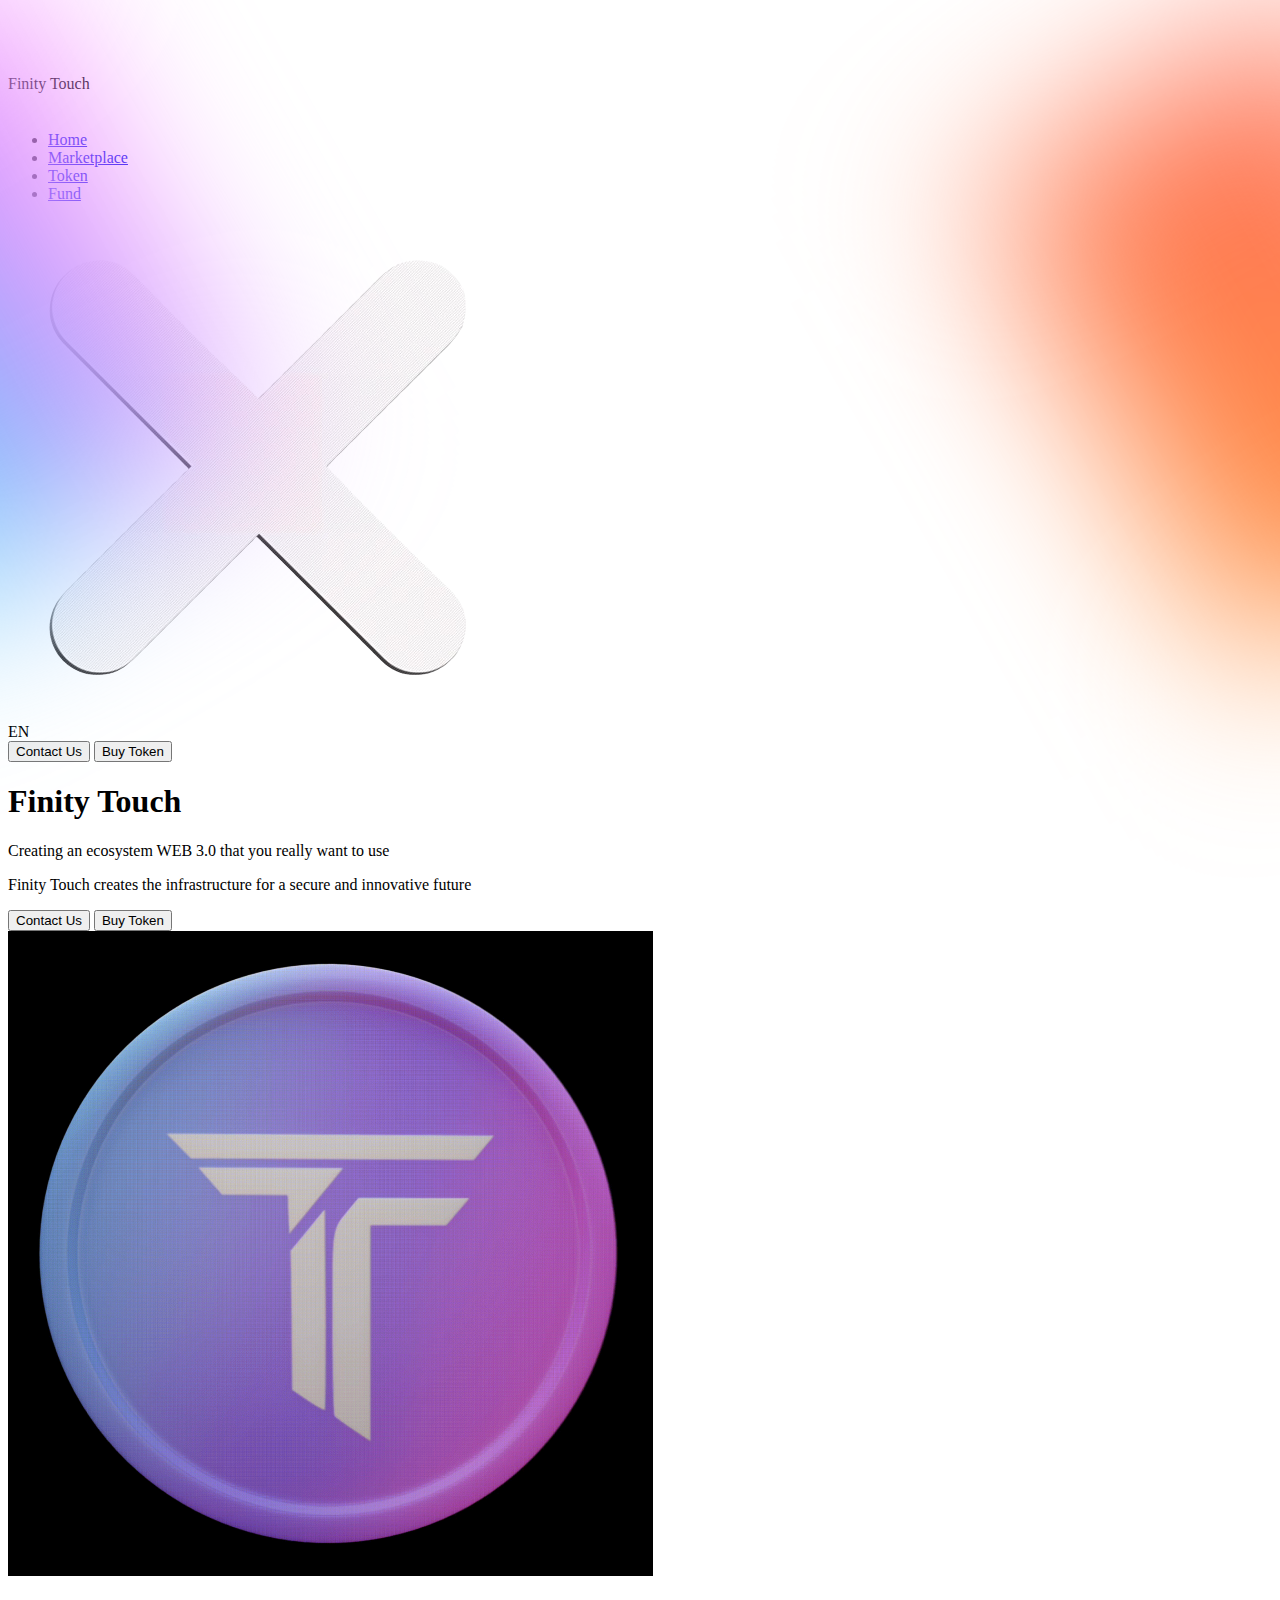
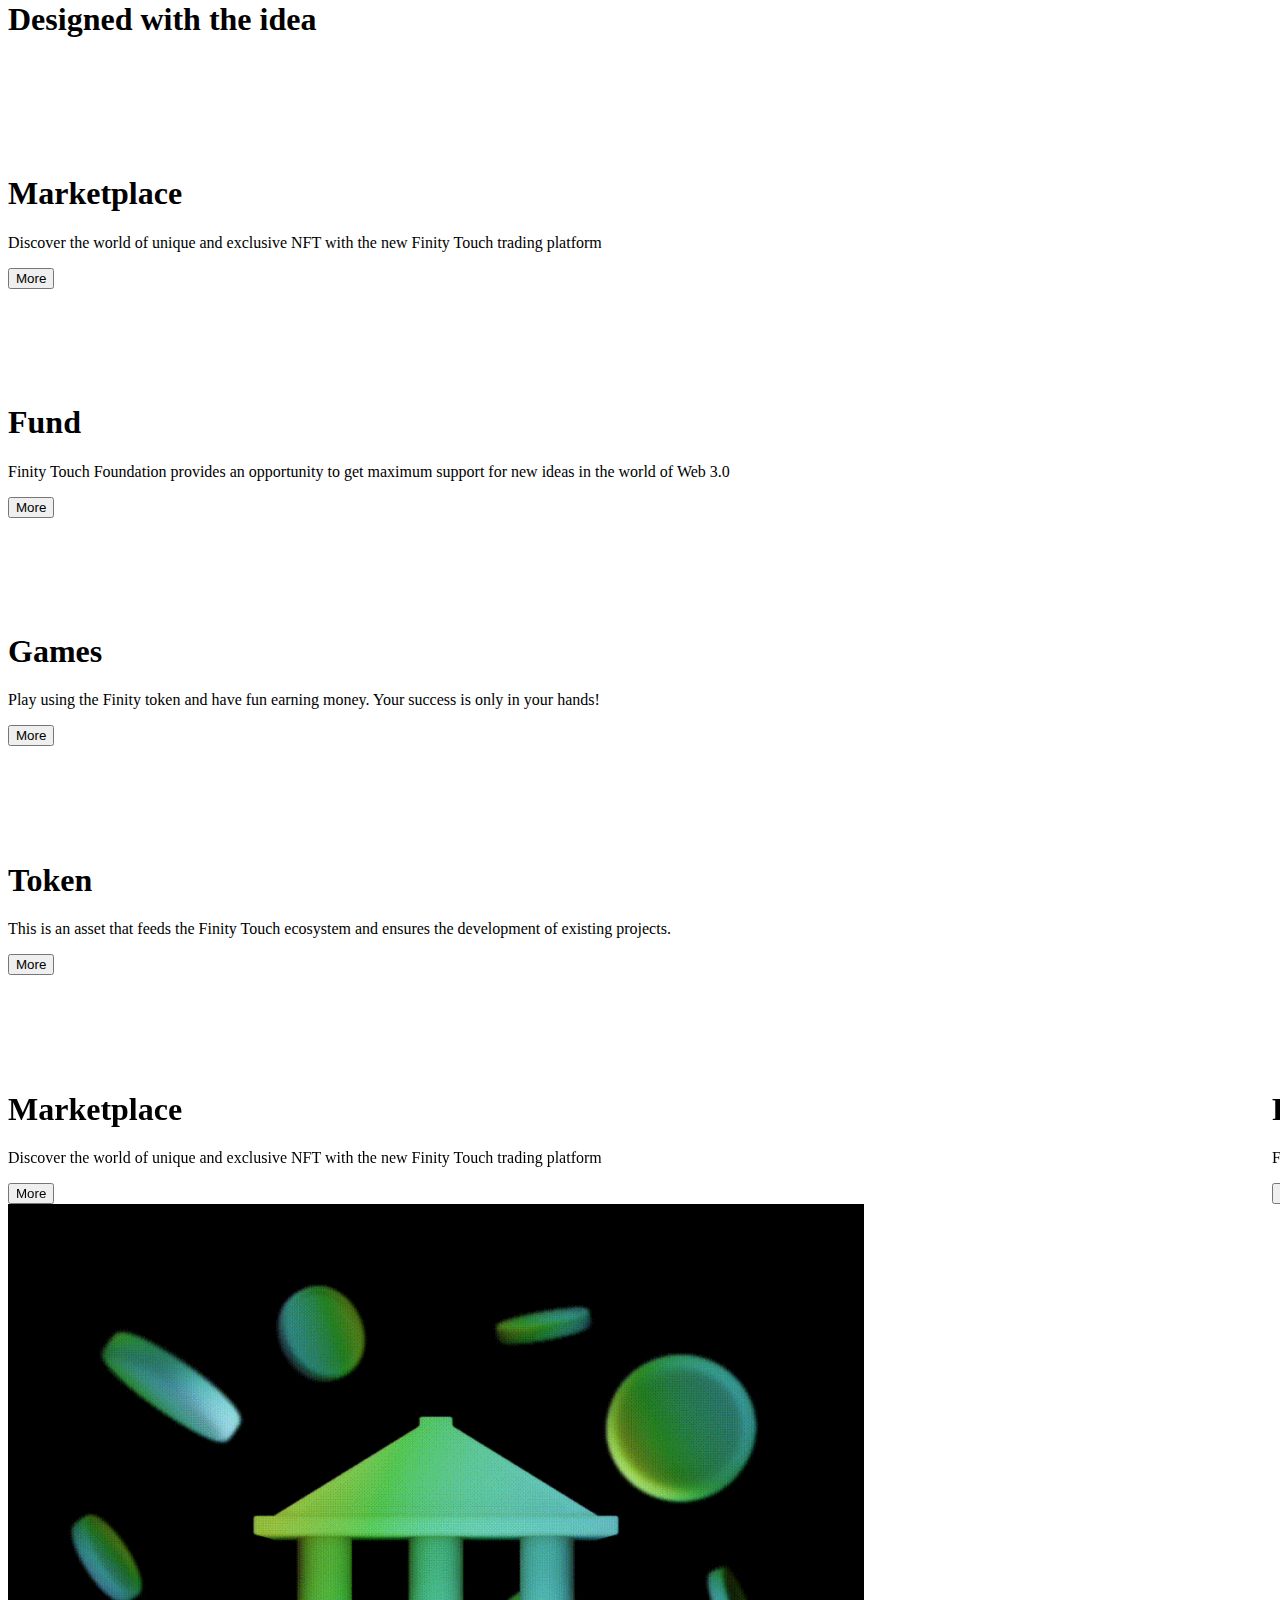
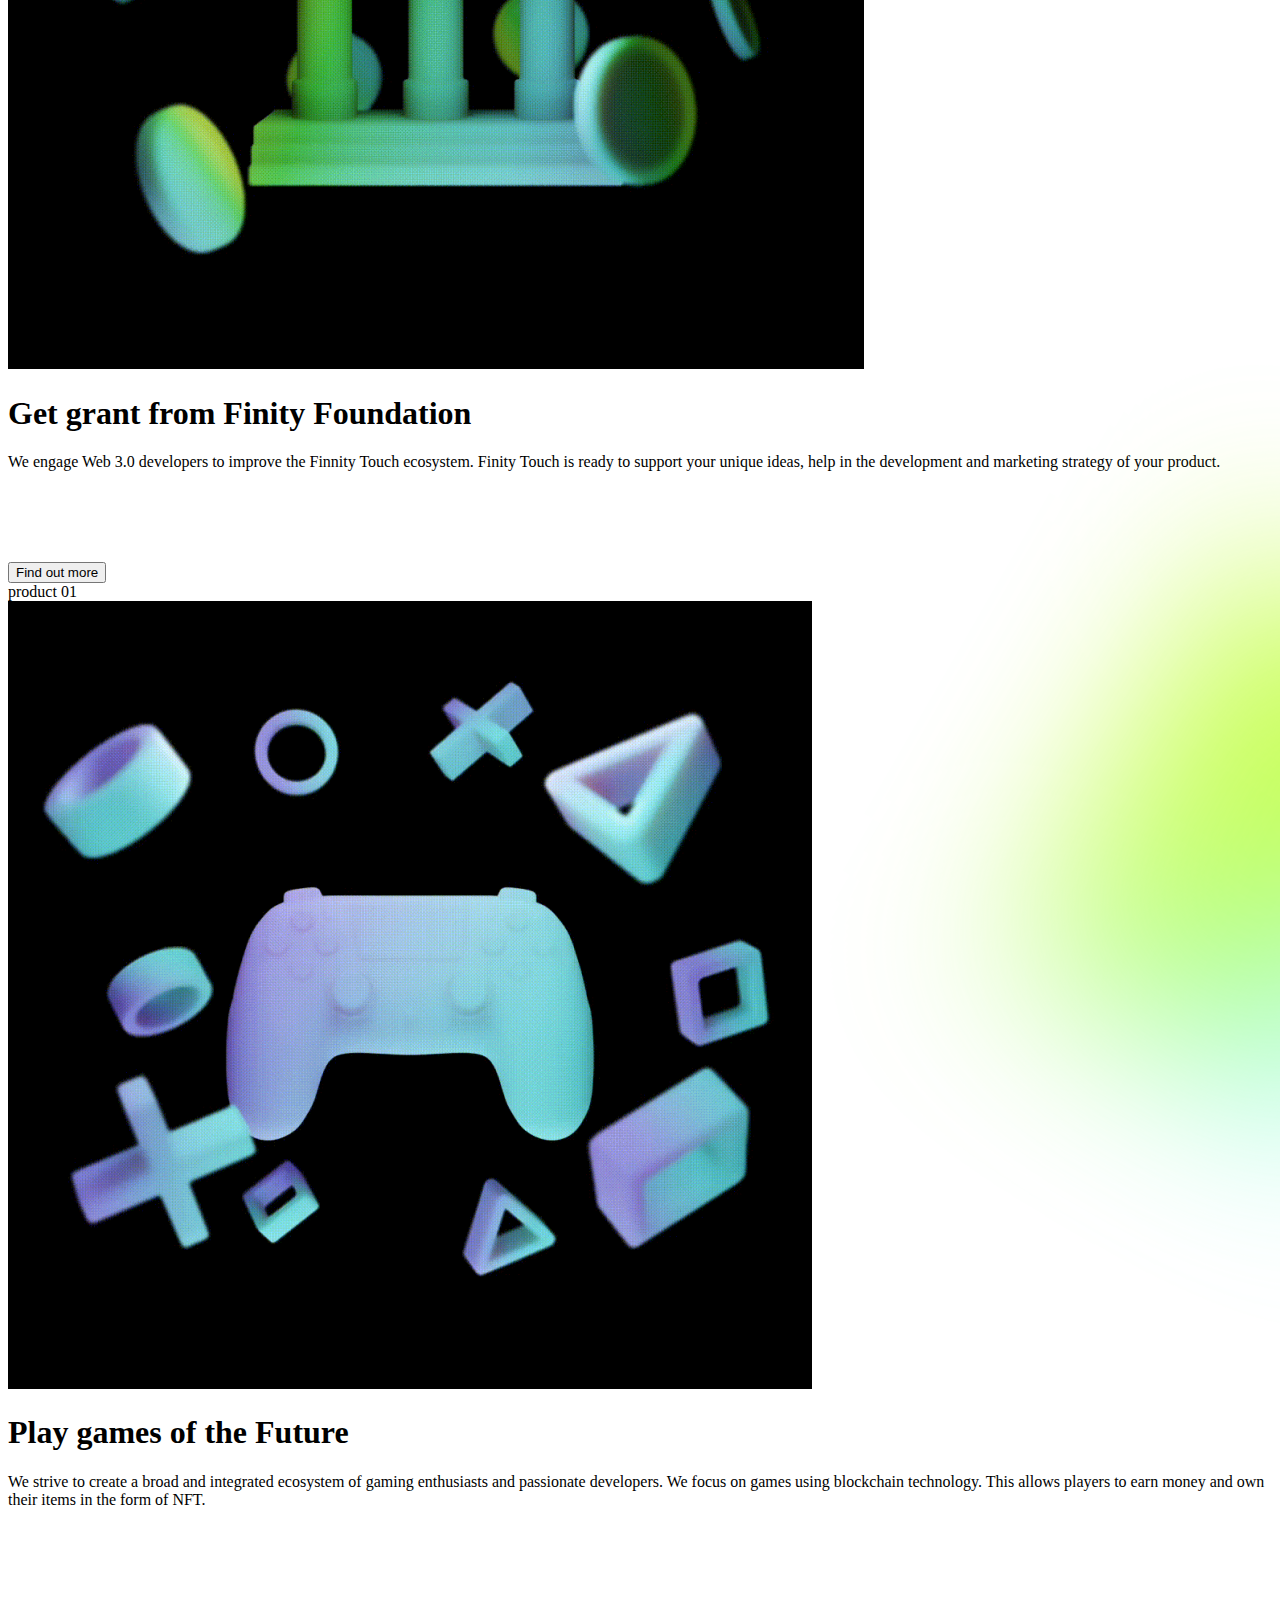
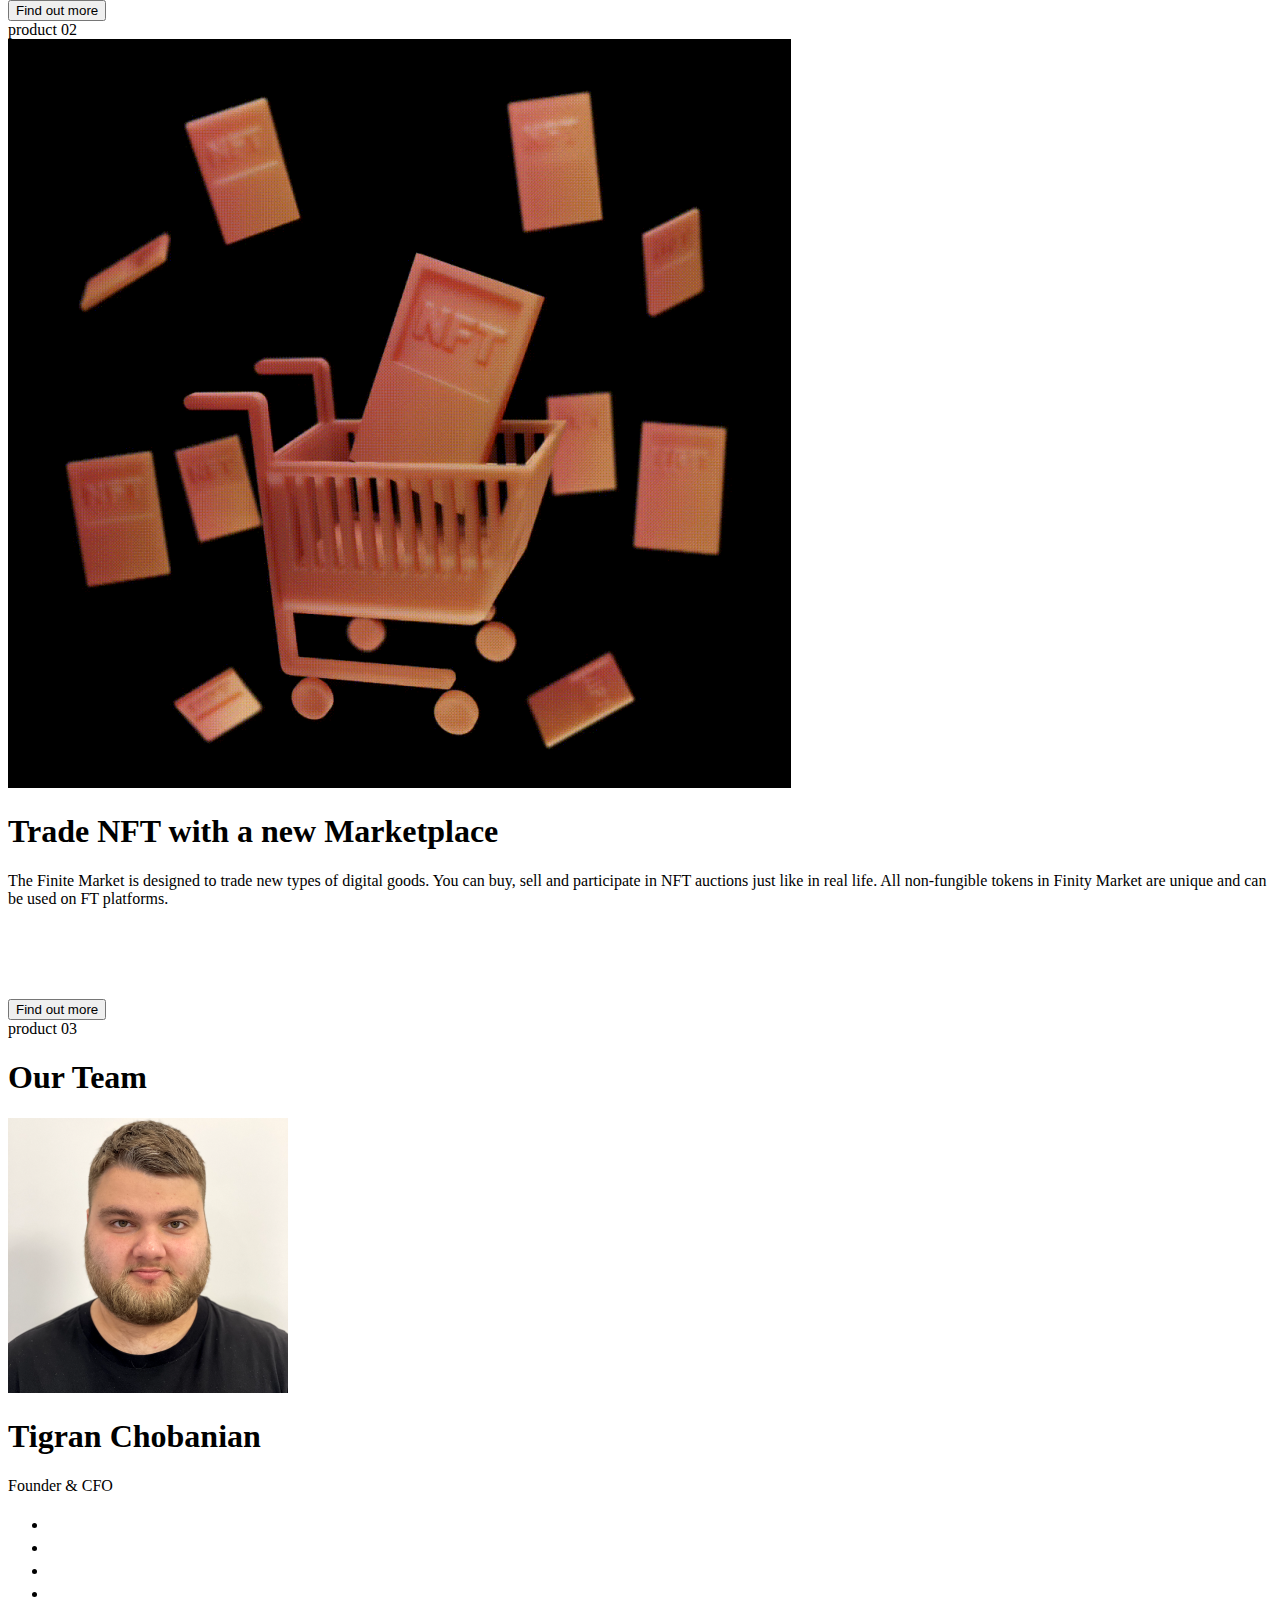
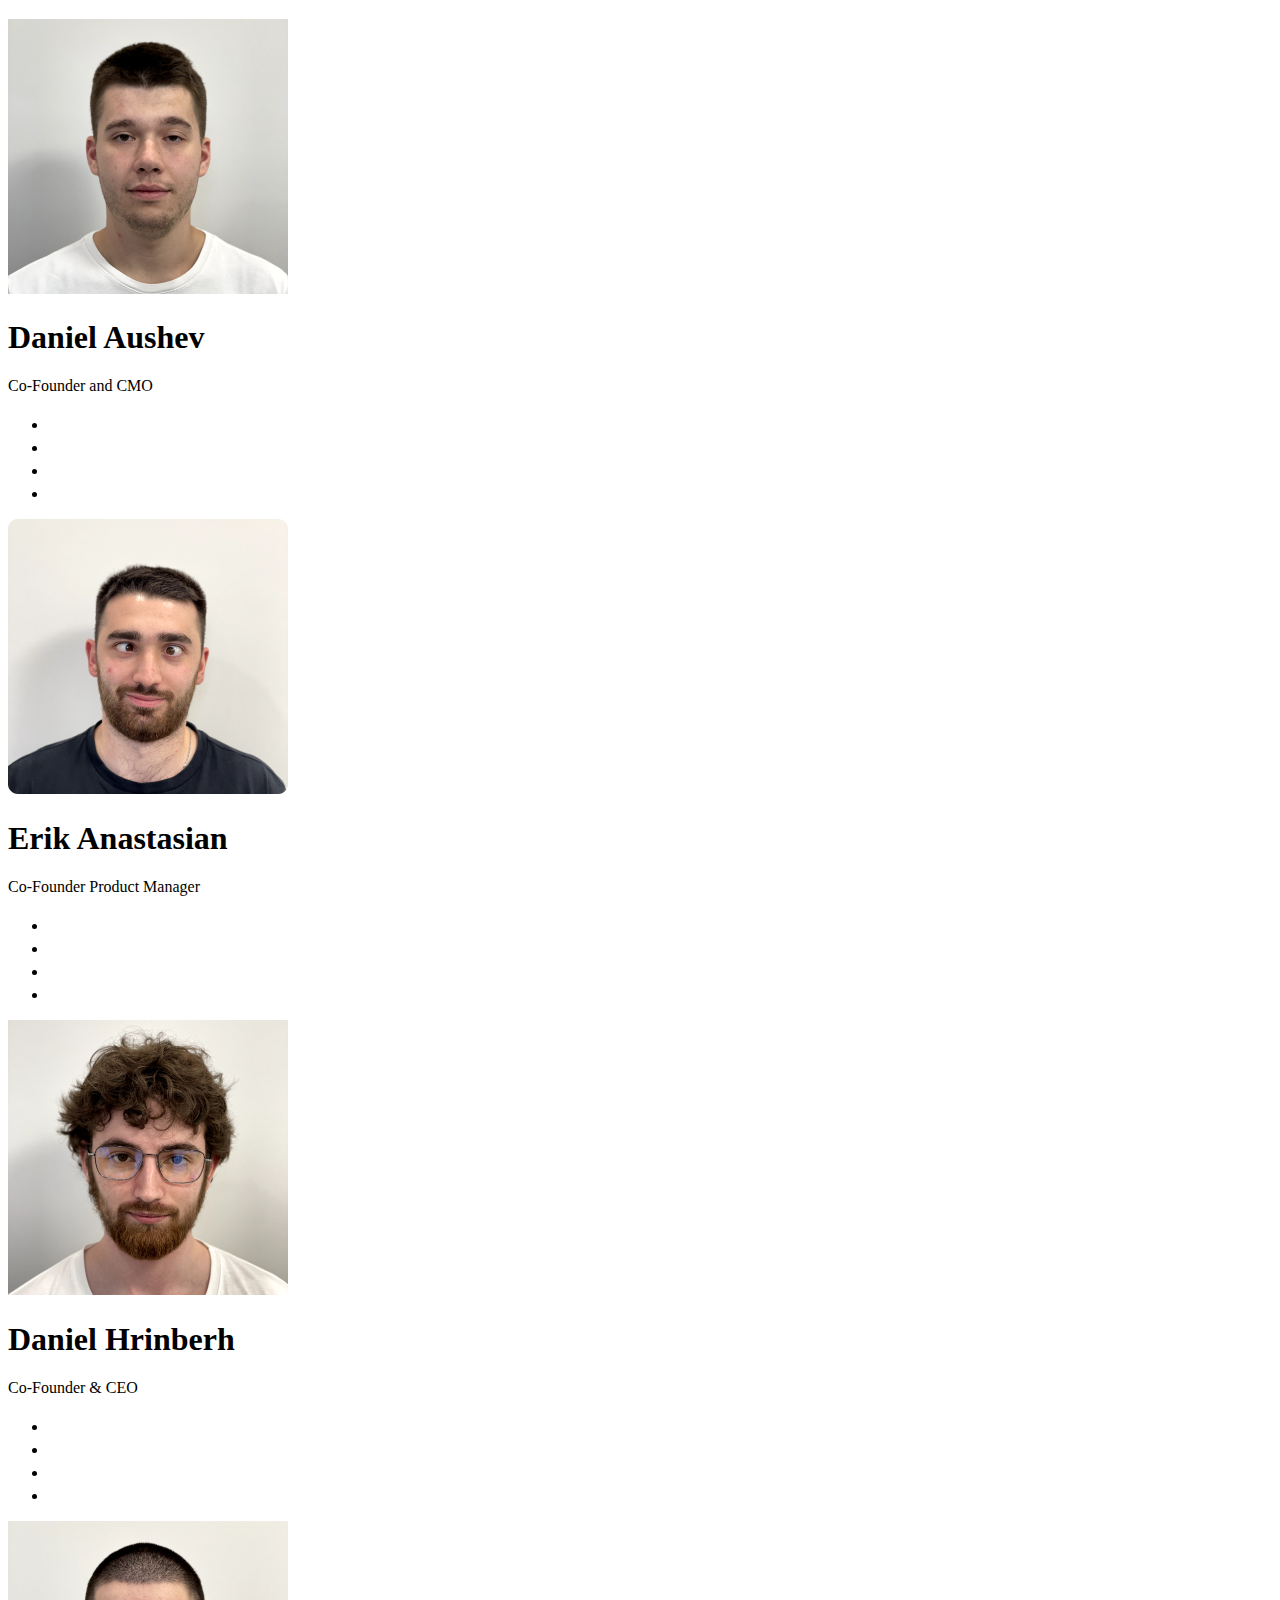
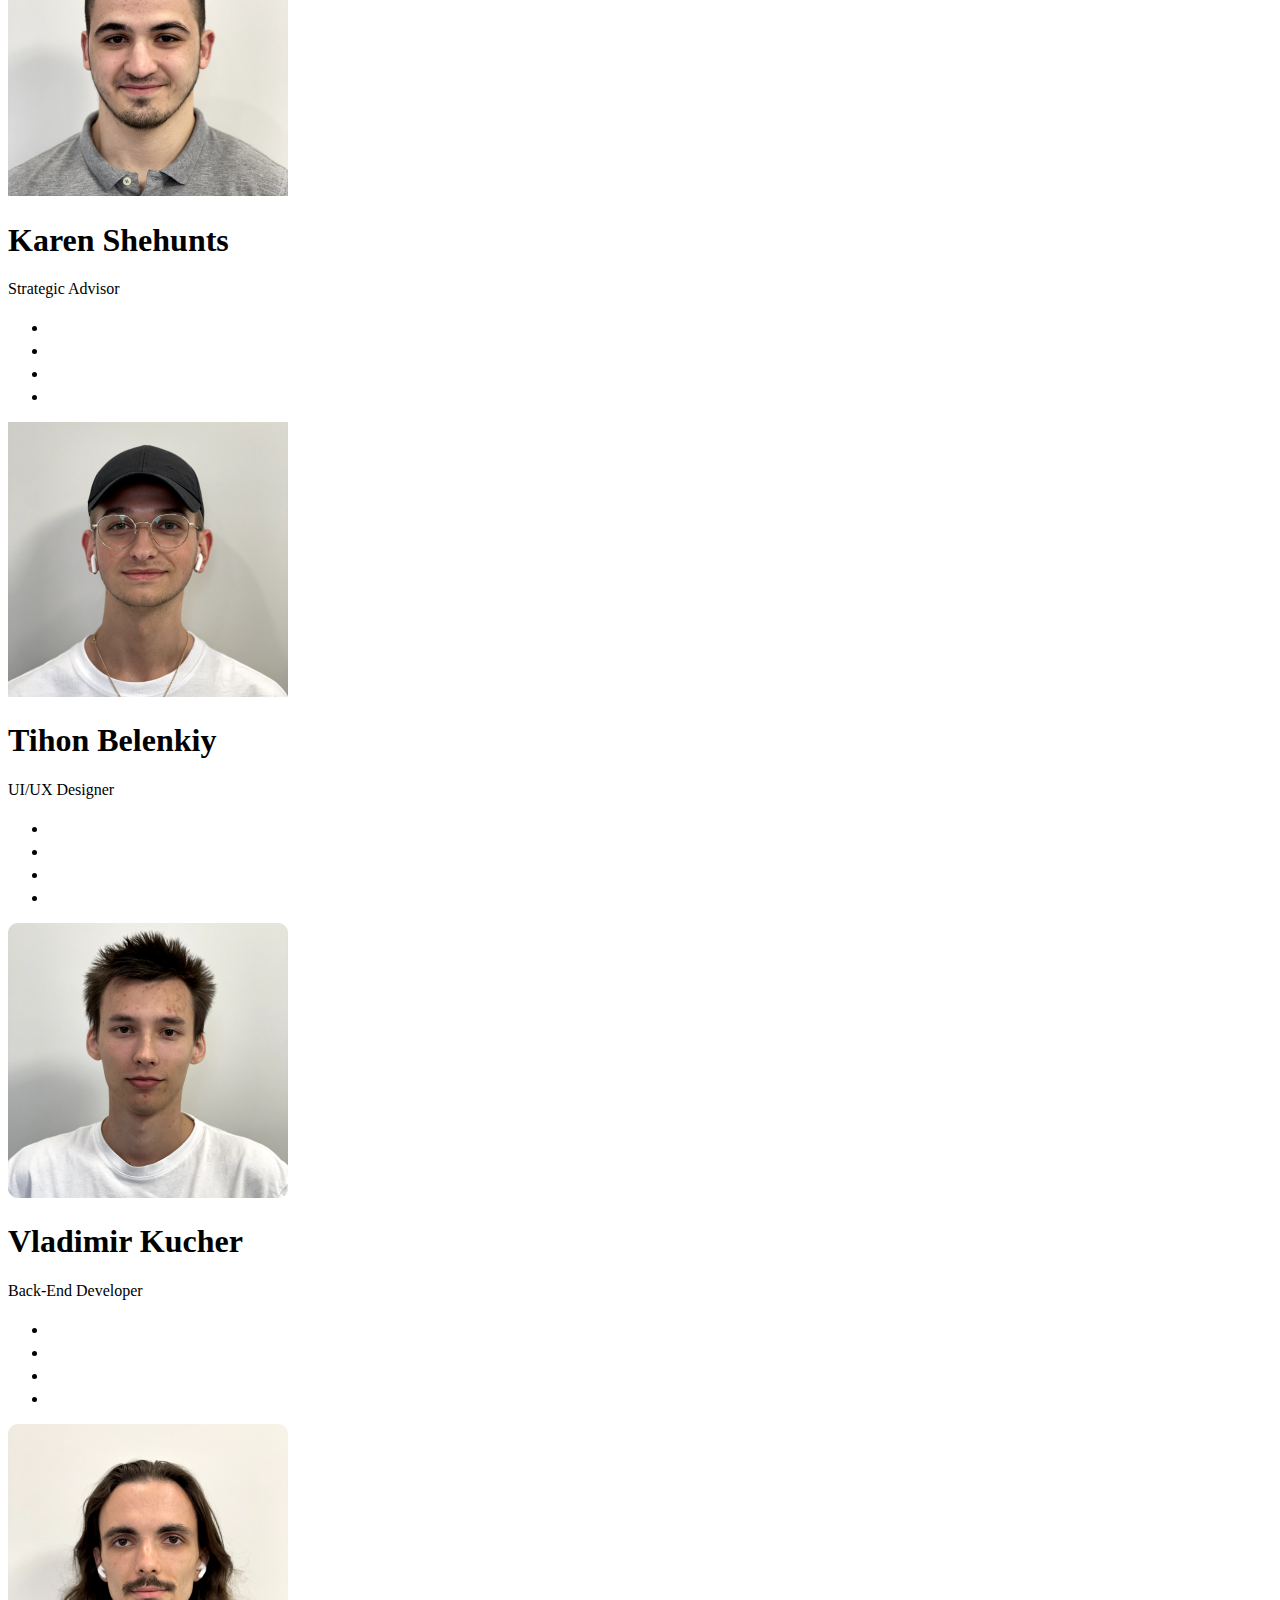
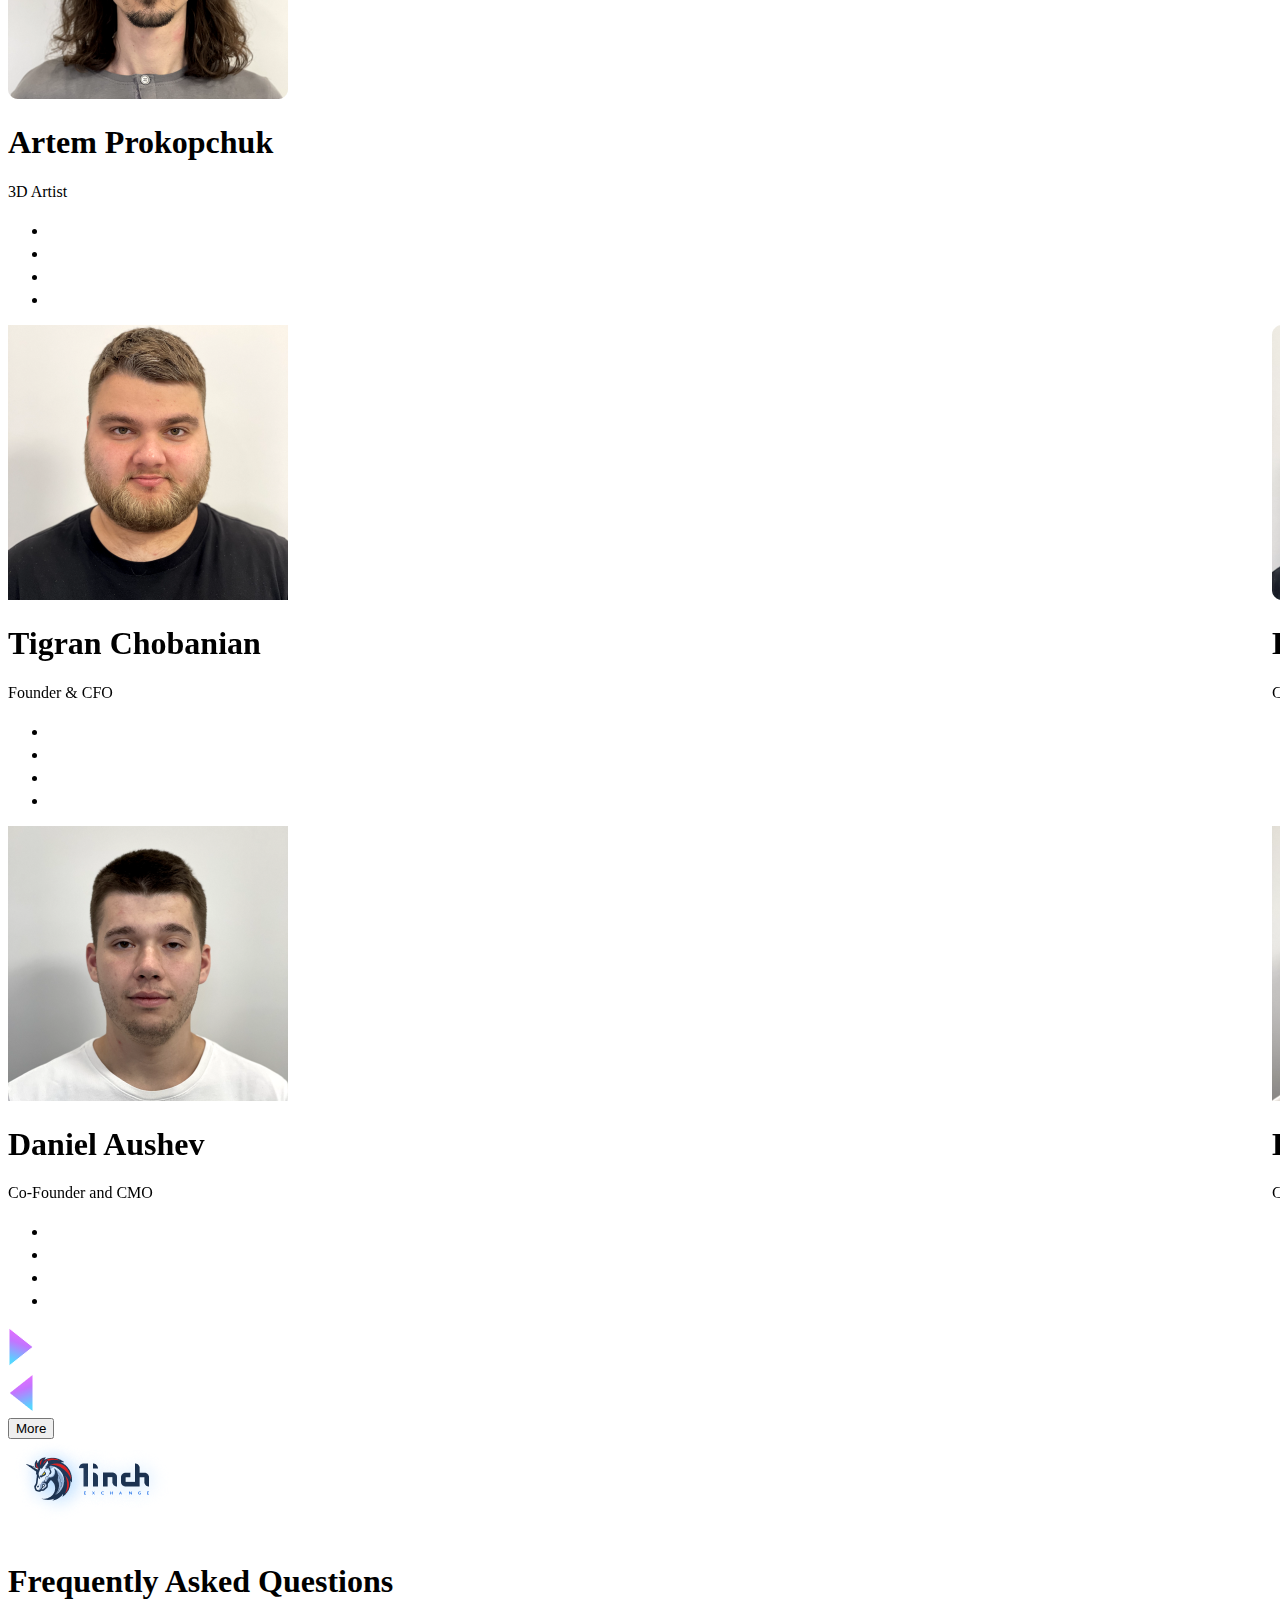
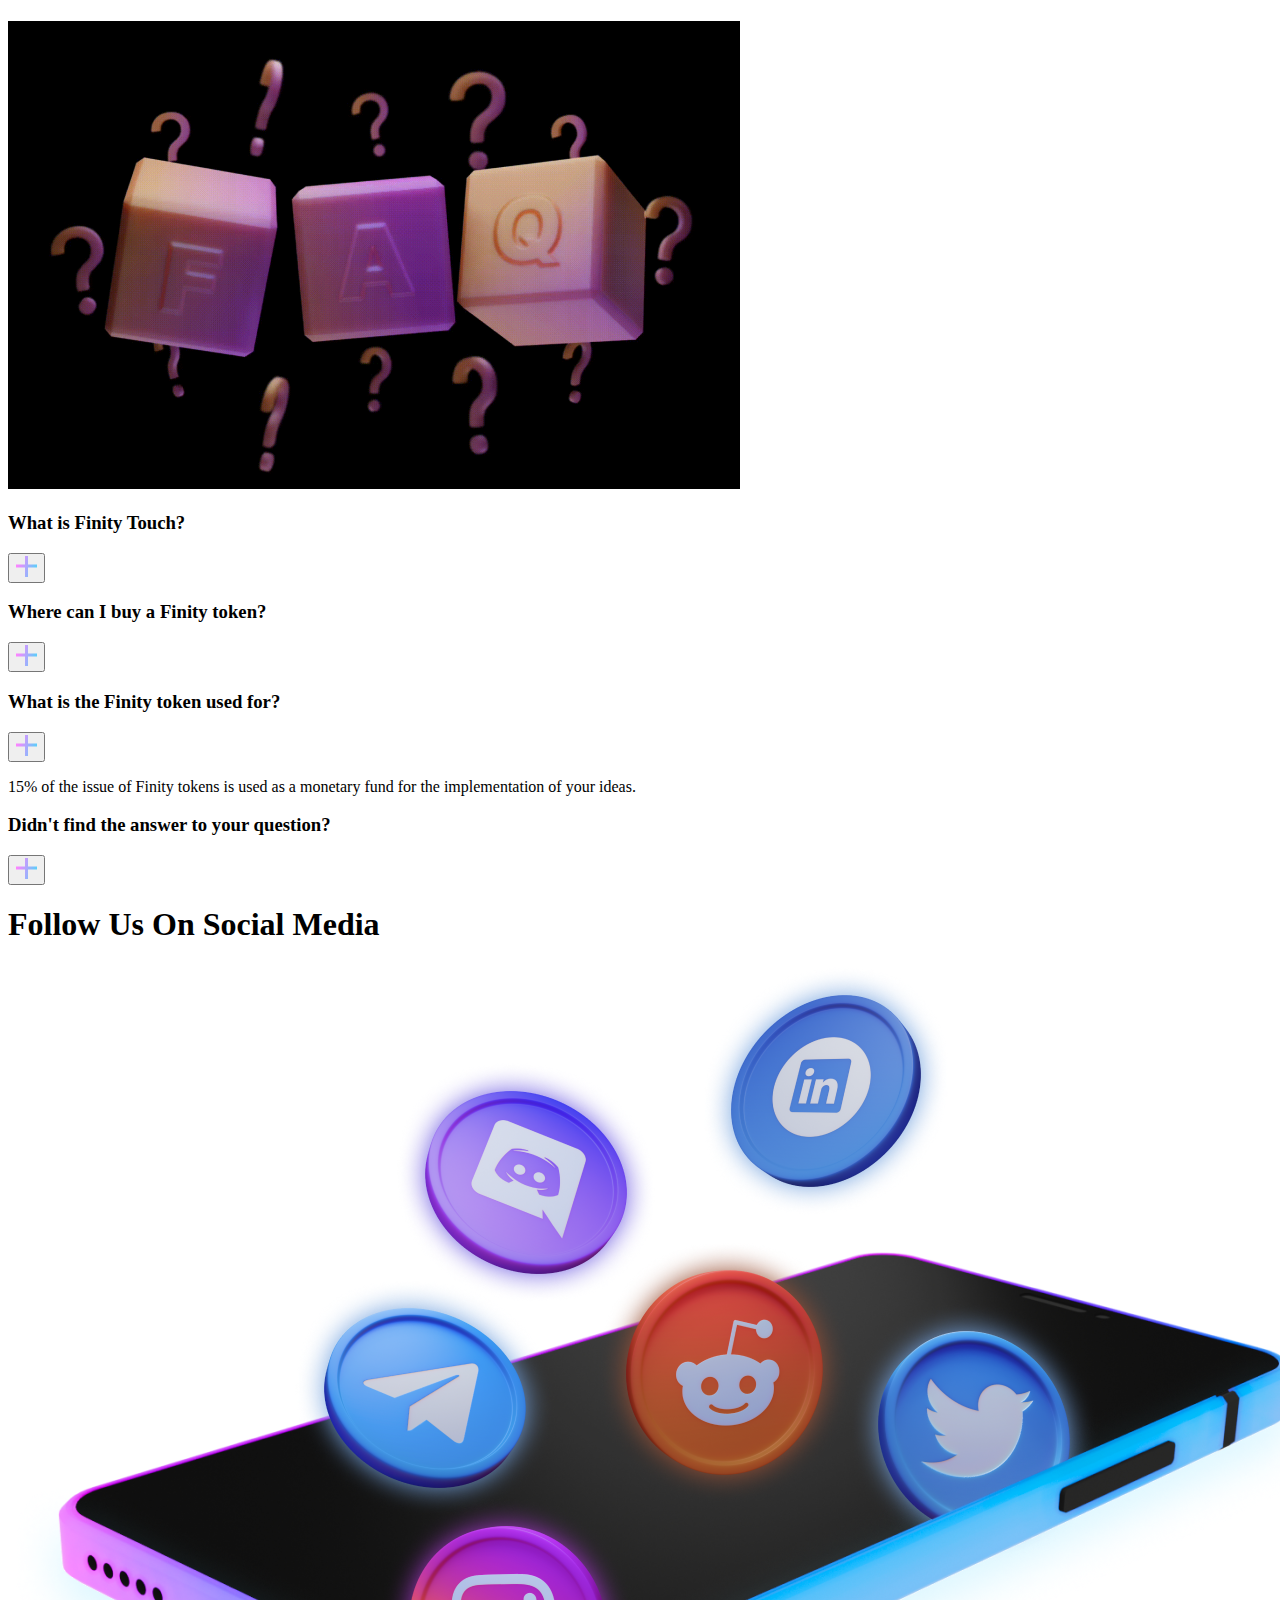
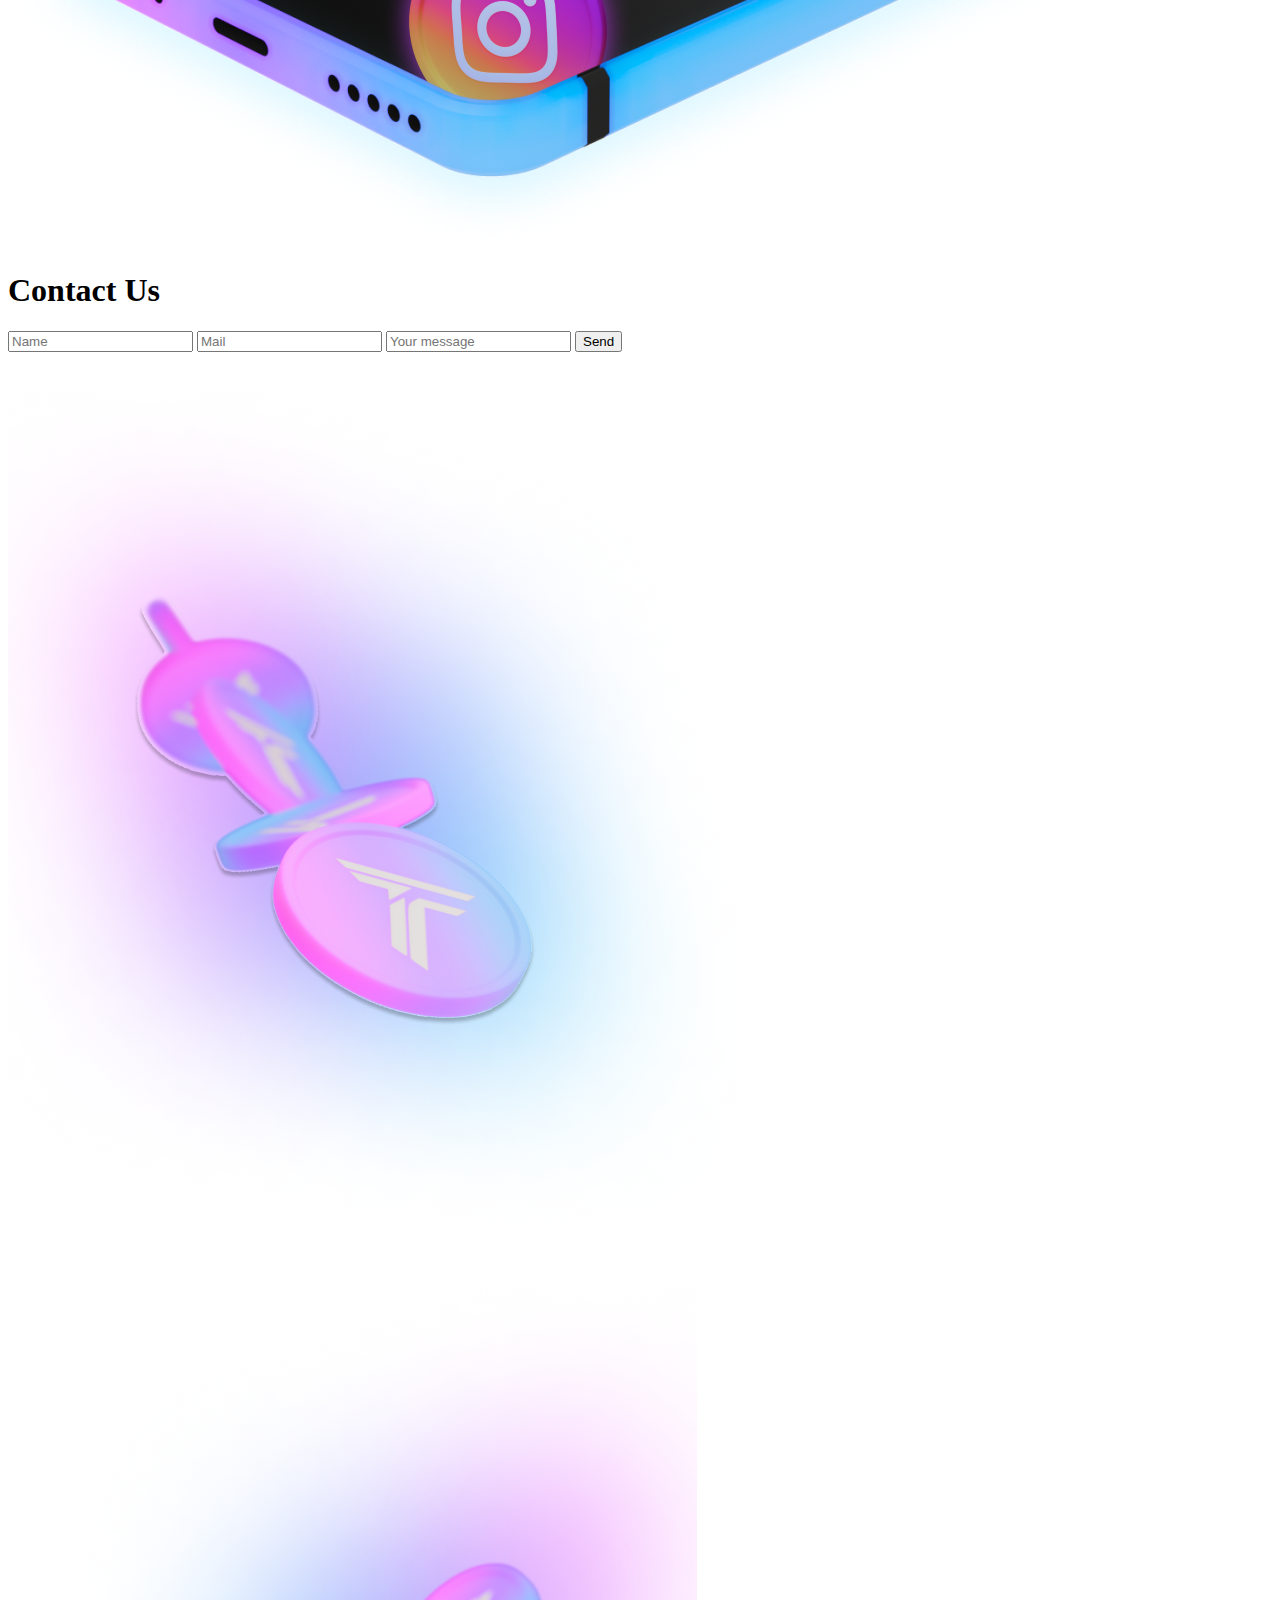
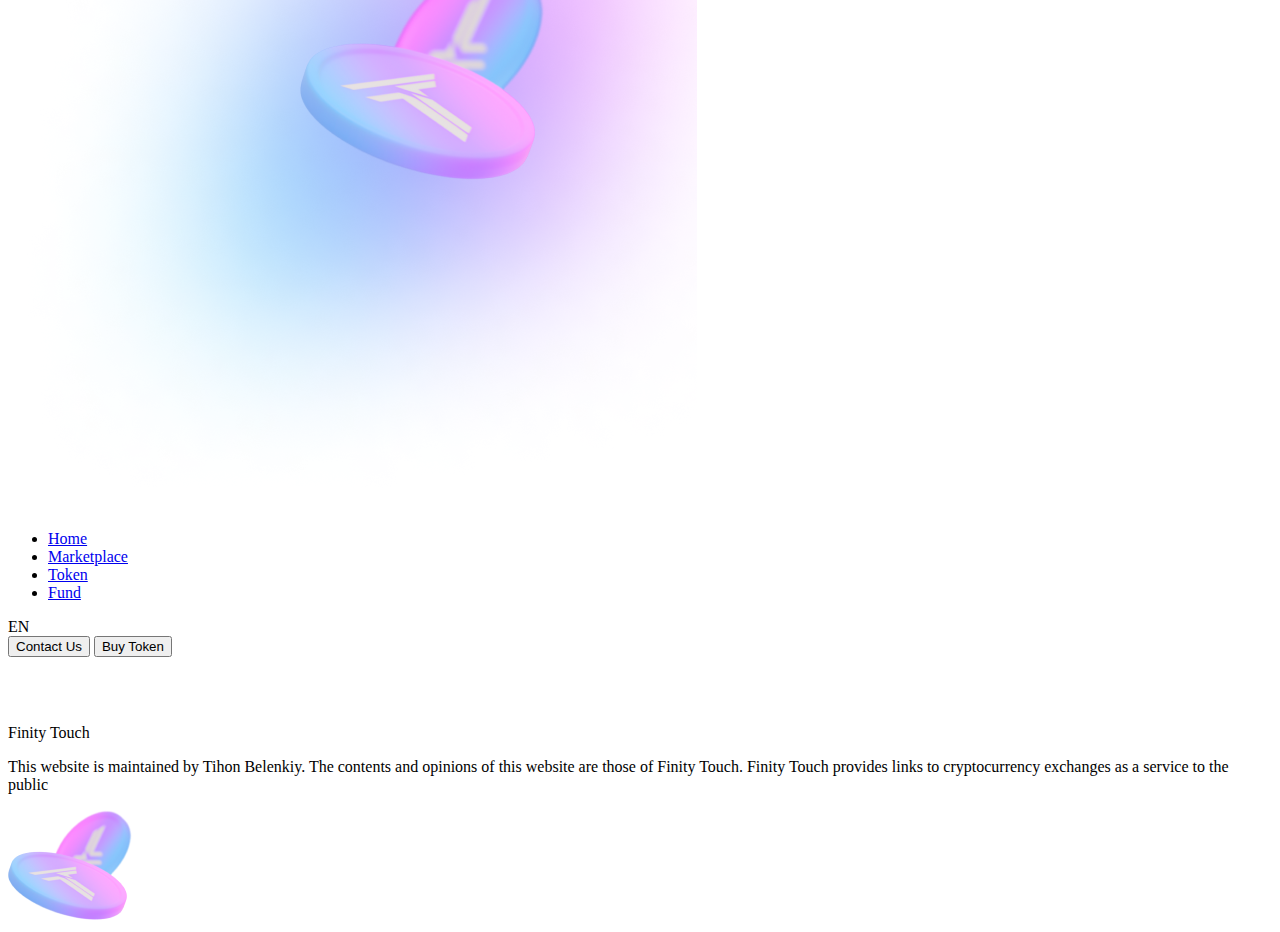
<file: index.html>
<!doctype html>
<html lang="ru">
  <head>
  <style>html {  }</style>
  <meta charset="UTF-8">
  <meta http-equiv="X-UA-Compatible" content="IE=edge">
  <meta name="viewport" content="width=device-width,initial-scale=1">
  <title>Главная</title>

  
  <link rel="preconnect" href="https://fonts.googleapis.com">
  <link rel="preconnect" href="https://fonts.gstatic.com" crossorigin>
  <link rel="preconnect" href="https://fonts.googleapis.com">
  <link rel="preconnect" href="https://fonts.gstatic.com" crossorigin>
  <link href="https://fonts.googleapis.com/css2?family=Chakra+Petch:wght@600;700&family=Montserrat:ital,wght@0,100..900;1,100..900&display=swap" rel="stylesheet">
  <link rel="stylesheet" href="https://cdn.jsdelivr.net/npm/swiper@11/swiper-bundle.min.css">
<!-- Google tag (gtag.js) -->
<script async src="https://www.googletagmanager.com/gtag/js?id=G-JW7TBPL0KS"></script>
<script>
  window.dataLayer = window.dataLayer || [];
  function gtag(){dataLayer.push(arguments);}
  gtag('js', new Date());

  gtag('config', 'G-JW7TBPL0KS');
</script>

</head>

  <body>
    <div class="wrapper">
      <header class="header" data-lp>
	<div class="header__container">
		<div class="header__left">
			<div class="header__logo"><img src="./images/logo.svg" alt=""></div>
			<div class="header__name">Finity Touch</div>
			<img src="./images/burger-btn.svg" alt="" class="burger-btn">
		</div>
		
		<div class="header__right">
			<nav class="header__nav">
				<ul class="header__list">
					<li class="header__list-item"><a href="./index.html" class="header__list-link">Home</a></li>
					<li class="header__list-item"><a href="./market.html" class="header__list-link">Marketplace</a></li>
					<li class="header__list-item"><a href="./token.html" class="header__list-link">Token</a></li>
					<li class="header__list-item"><a href="./fund.html" class="header__list-link">Fund</a></li>
				</ul>
				<img src="./images/close-btn.png" alt="" class="close-btn">
			</nav>
			<div class="header__language">EN</div>
			<div class="header__buttons">
				<button class="header__btn">Contact Us</button>
				<button class="header__btn header__btn-styles">Buy Token</button>
			</div>
		</div>
	</div>
</header>


      <main class="main">
    <div class="main__wrapper">
        <div class="main__left">
            <h1 class="main__title">Finity Touch</h1>
            <p class="main__subtitle">Creating an ecosystem WEB 3.0 that you really want to use</p>
            <p class="main__text">Finity Touch creates the infrastructure for a secure and innovative future</p>
            <div class="header__buttons">
                <button class="header__btn">Contact Us</button>
                <button class="header__btn header__btn-styles">Buy Token</button>
            </div>
        </div>
        <div class="main__coin-image">
            <img src="./images/coin.png" alt="">
        </div>
    </div>


</main>

      <div class="blocks">
    <h1 class="blocks__title">Designed with the <span>idea</span></h1>
    <div class="blocks__items">
        <div class="block">
   <div class="block__image"><img src="./images/marketplace.png" alt=""></div>
    <h1 class="block__title">Marketplace</h1>
    <p class="block__text">Discover the world of unique and exclusive NFT with the new Finity Touch trading platform</p>
    <button class="block__btn">More</button>
</div>
        <div class="block">
   <div class="block__image"><img src="./images/fund.png" alt=""></div>
    <h1 class="block__title">Fund</h1>
    <p class="block__text">Finity Touch Foundation provides an opportunity to get maximum support for new ideas in the world of Web 3.0</p>
    <button class="block__btn">More</button>
</div>
        <div class="block">
   <div class="block__image"><img src="./images/games.png" alt=""></div>
    <h1 class="block__title">Games</h1>
    <p class="block__text">Play using the Finity token and have fun earning money. Your success is only in your hands!</p>
    <button class="block__btn">More</button>
</div>
        <div class="block">
   <div class="block__image"><img src="./images/token.png" alt=""></div>
    <h1 class="block__title">Token</h1>
    <p class="block__text">This is an asset that feeds the Finity Touch ecosystem and ensures the development of existing projects.</p>
    <button class="block__btn">More</button>
</div>
      
    </div>

    <div class="swiper-backface-hidden swiper-horizontal swiper-initialized swiper-blocks">
        <!-- Additional required wrapper -->
        <div class="swiper-wrapper">
          <!-- Slides -->
          <div class="swiper-slide" style="background-color: none;">
            <div class="block">
   <div class="block__image"><img src="./images/marketplace.png" alt=""></div>
    <h1 class="block__title">Marketplace</h1>
    <p class="block__text">Discover the world of unique and exclusive NFT with the new Finity Touch trading platform</p>
    <button class="block__btn">More</button>
</div>
          </div>
          <div class="swiper-slide" style="background-color: none;">
            <div class="block">
   <div class="block__image"><img src="./images/fund.png" alt=""></div>
    <h1 class="block__title">Fund</h1>
    <p class="block__text">Finity Touch Foundation provides an opportunity to get maximum support for new ideas in the world of Web 3.0</p>
    <button class="block__btn">More</button>
</div>
          </div>
          <div class="swiper-slide" style="background-color: none;">
            <div class="block">
   <div class="block__image"><img src="./images/games.png" alt=""></div>
    <h1 class="block__title">Games</h1>
    <p class="block__text">Play using the Finity token and have fun earning money. Your success is only in your hands!</p>
    <button class="block__btn">More</button>
</div>
          </div>
          <div class="swiper-slide" style="background-color: none;">    <div class="block">
   <div class="block__image"><img src="./images/token.png" alt=""></div>
    <h1 class="block__title">Token</h1>
    <p class="block__text">This is an asset that feeds the Finity Touch ecosystem and ensures the development of existing projects.</p>
    <button class="block__btn">More</button>
</div></div>
      
        
        </div>
      
      </div>
    
</div>
      <div class="product1">
        <div class="product">
    <div class="product__wrapper" style="flex-direction: row">
        <div class="product__left">
            <img src="./images/grant.png" alt="">
        </div>
        <div class="product__right">
            <div class="product__text">
                <h1 class="product__title">Get <span class="grant">grant</span> from <span>Finity Foundation</span></h1>
                <p class="product__subtitle">We engage Web 3.0 developers to improve the Finnity Touch ecosystem. Finity Touch is ready to support your unique ideas, help in the development and <span>marketing strategy of your </span>product.</p>
                <img src="./images/cornersvg.svg" alt="" class="corner">
                <img src="./images/cornersvg.svg" alt="" class="corner__top">
            </div>
        
            <div class="product__button-block">
                <button class="product__btn">Find out more</button>
                <div class="lines"><div class="product__dashline"></div></div>

            </div>

            <span class="name">product 01</span>
        </div>
        <div class="blur" style="position: absolute; width: 377px; height: 491px;     right: -200px; opacity: 0.7; background: linear-gradient(136.78deg, #B2FF0F 46.6%, #76FFEF 88.86%); filter: blur(90px); transform: rotate(30deg);"></div>
    </div>
   
</div>
      </div>
      <div class="product2">
        <div class="product">
    <div class="product__wrapper" style="flex-direction: row-reverse">
        <div class="product__left">
            <img src="./images/ps-games.png" alt="">
        </div>
        <div class="product__right">
            <div class="product__text">
                <h1 class="product__title">Play <span class="games">games</span> of the <span>Future</span></h1>
                <p class="product__subtitle">We strive to create a broad and integrated ecosystem of gaming enthusiasts and passionate developers. We focus on games using blockchain technology. This allows players to earn money and own their items in the form of NFT.</p>
                <img src="./images/cornersvg.svg" alt="" class="corner">
                <img src="./images/cornersvg.svg" alt="" class="corner__top">
            </div>
        
            <div class="product__button-block">
                <button class="product__btn">Find out more</button>
                <div class="lines"><div class="product__dashline"></div></div>

            </div>

            <span class="name">product 02</span>
        </div>
        <div class="blur" style="position: absolute;left: -250px;top: 19px;height:549px; width:391px; background: linear-gradient(103.59deg, #FC84FF 13.23%, #54D1FA 91.95%);filter: blur(90px);transform: matrix(-0.87, 0.5, 0.5, 0.87, 0, 0);"></div>
    </div>
   
</div>
      </div>

      <div class="product3">
        <div class="product">
    <div class="product__wrapper" style="flex-direction: row">
        <div class="product__left">
            <img src="./images/nft.png" alt="">
        </div>
        <div class="product__right">
            <div class="product__text">
                <h1 class="product__title">Trade <span class="nft">NFT</span> with a new <span> Marketplace</span></h1>
                <p class="product__subtitle">The Finite Market is designed to trade new types of digital goods. You can buy, sell and participate in NFT auctions just like in real life. All non-fungible tokens in Finity Market are unique and can be used on FT platforms.</p>
                <img src="./images/cornersvg.svg" alt="" class="corner">
                <img src="./images/cornersvg.svg" alt="" class="corner__top">
            </div>
        
            <div class="product__button-block">
                <button class="product__btn">Find out more</button>
                <div class="lines"><div class="product__dashline"></div></div>

            </div>

            <span class="name">product 03</span>
        </div>
        <div class="blur" style="position: absolute;width: 391px;   height:549px; right: -201px;top: 62px;background: linear-gradient(144.66deg, #FF6C56 6.96%, #FF9344 88.16%);filter: blur(90px);transform: matrix(-0.87, 0.5, 0.5, 0.87, 0, 0);"></div>
    </div>
   
</div>
      </div>
    
      <div class="persons">
    <div class="persons__title"><h1>Our Team</h1></div>
    <div class="persons__items">
        <div class="person">
    <div class="person__image"><img src="./images/person1.png" alt=""></div>
    <div class="person__text">
        <h1 class="person__text-name">Tigran Chobanian</h1>
        <p class="person__text-position">Founder & CFO</p>
    </div>
    <ul class="person__socials">
        <li class="person__socials-item"><a href="#" class="person__socials-link"><img src="./images/LinkedIn.svg" alt=""></a></li>
        <li class="person__socials-item"><a href="#" class="person__socials-link"><img src="./images/Instagram.svg" alt=""></a></li>
        <li class="person__socials-item"><a href="#" class="person__socials-link"><img src="./images/Telegram.svg" alt=""></a></li>
        <li class="person__socials-item"><a href="#" class="person__socials-link"><img src="./images/Twitter.svg" alt=""></a></li>
    </ul>
</div>
        <div class="person">
    <div class="person__image"><img src="./images/person2.png" alt=""></div>
    <div class="person__text">
        <h1 class="person__text-name">Daniel Aushev</h1>
        <p class="person__text-position">Co-Founder and CMO</p>
    </div>
    <ul class="person__socials">
        <li class="person__socials-item"><a href="#" class="person__socials-link"><img src="./images/LinkedIn.svg" alt=""></a></li>
        <li class="person__socials-item"><a href="#" class="person__socials-link"><img src="./images/Instagram.svg" alt=""></a></li>
        <li class="person__socials-item"><a href="#" class="person__socials-link"><img src="./images/Telegram.svg" alt=""></a></li>
        <li class="person__socials-item"><a href="#" class="person__socials-link"><img src="./images/Twitter.svg" alt=""></a></li>
    </ul>
</div>
        <div class="person">
    <div class="person__image"><img src="./images/person3.png" alt=""></div>
    <div class="person__text">
        <h1 class="person__text-name">Erik Anastasian</h1>
        <p class="person__text-position">Co-Founder Product Manager</p>
    </div>
    <ul class="person__socials">
        <li class="person__socials-item"><a href="#" class="person__socials-link"><img src="./images/LinkedIn.svg" alt=""></a></li>
        <li class="person__socials-item"><a href="#" class="person__socials-link"><img src="./images/Instagram.svg" alt=""></a></li>
        <li class="person__socials-item"><a href="#" class="person__socials-link"><img src="./images/Telegram.svg" alt=""></a></li>
        <li class="person__socials-item"><a href="#" class="person__socials-link"><img src="./images/Twitter.svg" alt=""></a></li>
    </ul>
</div>
        <div class="person">
    <div class="person__image"><img src="./images/person4.png" alt=""></div>
    <div class="person__text">
        <h1 class="person__text-name">Daniel Hrinberh</h1>
        <p class="person__text-position">Co-Founder & CEO</p>
    </div>
    <ul class="person__socials">
        <li class="person__socials-item"><a href="#" class="person__socials-link"><img src="./images/LinkedIn.svg" alt=""></a></li>
        <li class="person__socials-item"><a href="#" class="person__socials-link"><img src="./images/Instagram.svg" alt=""></a></li>
        <li class="person__socials-item"><a href="#" class="person__socials-link"><img src="./images/Telegram.svg" alt=""></a></li>
        <li class="person__socials-item"><a href="#" class="person__socials-link"><img src="./images/Twitter.svg" alt=""></a></li>
    </ul>
</div>
        <div class="person">
    <div class="person__image"><img src="./images/person5.png" alt=""></div>
    <div class="person__text">
        <h1 class="person__text-name">Karen Shehunts</h1>
        <p class="person__text-position">Strategic Advisor</p>
    </div>
    <ul class="person__socials">
        <li class="person__socials-item"><a href="#" class="person__socials-link"><img src="./images/LinkedIn.svg" alt=""></a></li>
        <li class="person__socials-item"><a href="#" class="person__socials-link"><img src="./images/Instagram.svg" alt=""></a></li>
        <li class="person__socials-item"><a href="#" class="person__socials-link"><img src="./images/Telegram.svg" alt=""></a></li>
        <li class="person__socials-item"><a href="#" class="person__socials-link"><img src="./images/Twitter.svg" alt=""></a></li>
    </ul>
</div>
        <div class="person">
    <div class="person__image"><img src="./images/person6.png" alt=""></div>
    <div class="person__text">
        <h1 class="person__text-name">Tihon Belenkiy</h1>
        <p class="person__text-position">UI/UX Designer</p>
    </div>
    <ul class="person__socials">
        <li class="person__socials-item"><a href="#" class="person__socials-link"><img src="./images/LinkedIn.svg" alt=""></a></li>
        <li class="person__socials-item"><a href="#" class="person__socials-link"><img src="./images/Instagram.svg" alt=""></a></li>
        <li class="person__socials-item"><a href="#" class="person__socials-link"><img src="./images/Telegram.svg" alt=""></a></li>
        <li class="person__socials-item"><a href="#" class="person__socials-link"><img src="./images/Twitter.svg" alt=""></a></li>
    </ul>
</div>
        <div class="person">
    <div class="person__image"><img src="./images/person7.png" alt=""></div>
    <div class="person__text">
        <h1 class="person__text-name">Vladimir Kucher</h1>
        <p class="person__text-position">Back-End Developer</p>
    </div>
    <ul class="person__socials">
        <li class="person__socials-item"><a href="#" class="person__socials-link"><img src="./images/LinkedIn.svg" alt=""></a></li>
        <li class="person__socials-item"><a href="#" class="person__socials-link"><img src="./images/Instagram.svg" alt=""></a></li>
        <li class="person__socials-item"><a href="#" class="person__socials-link"><img src="./images/Telegram.svg" alt=""></a></li>
        <li class="person__socials-item"><a href="#" class="person__socials-link"><img src="./images/Twitter.svg" alt=""></a></li>
    </ul>
</div>
        <div class="person">
    <div class="person__image"><img src="./images/person8.png" alt=""></div>
    <div class="person__text">
        <h1 class="person__text-name">Artem Prokopchuk</h1>
        <p class="person__text-position">3D Artist</p>
    </div>
    <ul class="person__socials">
        <li class="person__socials-item"><a href="#" class="person__socials-link"><img src="./images/LinkedIn.svg" alt=""></a></li>
        <li class="person__socials-item"><a href="#" class="person__socials-link"><img src="./images/Instagram.svg" alt=""></a></li>
        <li class="person__socials-item"><a href="#" class="person__socials-link"><img src="./images/Telegram.svg" alt=""></a></li>
        <li class="person__socials-item"><a href="#" class="person__socials-link"><img src="./images/Twitter.svg" alt=""></a></li>
    </ul>
</div>
       
        
    </div>
    <div class="swiper-backface-hidden swiper-horizontal swiper-initialized swiper-persons">
        <!-- Additional required wrapper -->
        <div class="swiper-wrapper">
          <!-- Slides -->
          <div class="swiper-slide" style="background-color: none;">
            <div class="swiper-twoSlides">
                <div class="person">
    <div class="person__image"><img src="./images/person1.png" alt=""></div>
    <div class="person__text">
        <h1 class="person__text-name">Tigran Chobanian</h1>
        <p class="person__text-position">Founder & CFO</p>
    </div>
    <ul class="person__socials">
        <li class="person__socials-item"><a href="#" class="person__socials-link"><img src="./images/LinkedIn.svg" alt=""></a></li>
        <li class="person__socials-item"><a href="#" class="person__socials-link"><img src="./images/Instagram.svg" alt=""></a></li>
        <li class="person__socials-item"><a href="#" class="person__socials-link"><img src="./images/Telegram.svg" alt=""></a></li>
        <li class="person__socials-item"><a href="#" class="person__socials-link"><img src="./images/Twitter.svg" alt=""></a></li>
    </ul>
</div>
            <div class="person">
    <div class="person__image"><img src="./images/person2.png" alt=""></div>
    <div class="person__text">
        <h1 class="person__text-name">Daniel Aushev</h1>
        <p class="person__text-position">Co-Founder and CMO</p>
    </div>
    <ul class="person__socials">
        <li class="person__socials-item"><a href="#" class="person__socials-link"><img src="./images/LinkedIn.svg" alt=""></a></li>
        <li class="person__socials-item"><a href="#" class="person__socials-link"><img src="./images/Instagram.svg" alt=""></a></li>
        <li class="person__socials-item"><a href="#" class="person__socials-link"><img src="./images/Telegram.svg" alt=""></a></li>
        <li class="person__socials-item"><a href="#" class="person__socials-link"><img src="./images/Twitter.svg" alt=""></a></li>
    </ul>
</div>
        </div>
          </div>
          <div class="swiper-slide" style="background-color: none;">
            <div class="swiper-twoSlides">
                 <div class="person">
    <div class="person__image"><img src="./images/person3.png" alt=""></div>
    <div class="person__text">
        <h1 class="person__text-name">Erik Anastasian</h1>
        <p class="person__text-position">Co-Founder Product Manager</p>
    </div>
    <ul class="person__socials">
        <li class="person__socials-item"><a href="#" class="person__socials-link"><img src="./images/LinkedIn.svg" alt=""></a></li>
        <li class="person__socials-item"><a href="#" class="person__socials-link"><img src="./images/Instagram.svg" alt=""></a></li>
        <li class="person__socials-item"><a href="#" class="person__socials-link"><img src="./images/Telegram.svg" alt=""></a></li>
        <li class="person__socials-item"><a href="#" class="person__socials-link"><img src="./images/Twitter.svg" alt=""></a></li>
    </ul>
</div>
            <div class="person">
    <div class="person__image"><img src="./images/person4.png" alt=""></div>
    <div class="person__text">
        <h1 class="person__text-name">Daniel Hrinberh</h1>
        <p class="person__text-position">Co-Founder & CEO</p>
    </div>
    <ul class="person__socials">
        <li class="person__socials-item"><a href="#" class="person__socials-link"><img src="./images/LinkedIn.svg" alt=""></a></li>
        <li class="person__socials-item"><a href="#" class="person__socials-link"><img src="./images/Instagram.svg" alt=""></a></li>
        <li class="person__socials-item"><a href="#" class="person__socials-link"><img src="./images/Telegram.svg" alt=""></a></li>
        <li class="person__socials-item"><a href="#" class="person__socials-link"><img src="./images/Twitter.svg" alt=""></a></li>
    </ul>
</div>
            </div>
           
          </div>
          <div class="swiper-slide" style="background-color: none;">
         <div class="swiper-twoSlides">
            <div class="person">
    <div class="person__image"><img src="./images/person5.png" alt=""></div>
    <div class="person__text">
        <h1 class="person__text-name">Karen Shehunts</h1>
        <p class="person__text-position">Strategic Advisor</p>
    </div>
    <ul class="person__socials">
        <li class="person__socials-item"><a href="#" class="person__socials-link"><img src="./images/LinkedIn.svg" alt=""></a></li>
        <li class="person__socials-item"><a href="#" class="person__socials-link"><img src="./images/Instagram.svg" alt=""></a></li>
        <li class="person__socials-item"><a href="#" class="person__socials-link"><img src="./images/Telegram.svg" alt=""></a></li>
        <li class="person__socials-item"><a href="#" class="person__socials-link"><img src="./images/Twitter.svg" alt=""></a></li>
    </ul>
</div>
        <div class="person">
    <div class="person__image"><img src="./images/person6.png" alt=""></div>
    <div class="person__text">
        <h1 class="person__text-name">Tihon Belenkiy</h1>
        <p class="person__text-position">UI/UX Designer</p>
    </div>
    <ul class="person__socials">
        <li class="person__socials-item"><a href="#" class="person__socials-link"><img src="./images/LinkedIn.svg" alt=""></a></li>
        <li class="person__socials-item"><a href="#" class="person__socials-link"><img src="./images/Instagram.svg" alt=""></a></li>
        <li class="person__socials-item"><a href="#" class="person__socials-link"><img src="./images/Telegram.svg" alt=""></a></li>
        <li class="person__socials-item"><a href="#" class="person__socials-link"><img src="./images/Twitter.svg" alt=""></a></li>
    </ul>
</div></div>
          </div>
          <div class="swiper-slide" style="background-color: none;">    <div class="swiper-twoSlides">
            <div class="person">
    <div class="person__image"><img src="./images/person7.png" alt=""></div>
    <div class="person__text">
        <h1 class="person__text-name">Vladimir Kucher</h1>
        <p class="person__text-position">Back-End Developer</p>
    </div>
    <ul class="person__socials">
        <li class="person__socials-item"><a href="#" class="person__socials-link"><img src="./images/LinkedIn.svg" alt=""></a></li>
        <li class="person__socials-item"><a href="#" class="person__socials-link"><img src="./images/Instagram.svg" alt=""></a></li>
        <li class="person__socials-item"><a href="#" class="person__socials-link"><img src="./images/Telegram.svg" alt=""></a></li>
        <li class="person__socials-item"><a href="#" class="person__socials-link"><img src="./images/Twitter.svg" alt=""></a></li>
    </ul>
</div>
            <div class="person">
    <div class="person__image"><img src="./images/person8.png" alt=""></div>
    <div class="person__text">
        <h1 class="person__text-name">Artem Prokopchuk</h1>
        <p class="person__text-position">3D Artist</p>
    </div>
    <ul class="person__socials">
        <li class="person__socials-item"><a href="#" class="person__socials-link"><img src="./images/LinkedIn.svg" alt=""></a></li>
        <li class="person__socials-item"><a href="#" class="person__socials-link"><img src="./images/Instagram.svg" alt=""></a></li>
        <li class="person__socials-item"><a href="#" class="person__socials-link"><img src="./images/Telegram.svg" alt=""></a></li>
        <li class="person__socials-item"><a href="#" class="person__socials-link"><img src="./images/Twitter.svg" alt=""></a></li>
    </ul>
</div>
          </div>
        </div>
      
        
        </div>
        <div class="slider-next-btn"><img src="./images/arrow-right.svg" alt=""></div>
        <div class="slider-prev-btn"><img src="./images/arrow-left.png" alt=""></div>
      </div>
     
    <button class="persons__btn">More</button>
    <div class="blur-left"></div>
    <div class="blur-right"></div>
</div>
      <div class="swiper">
    <!-- Additional required wrapper -->
    <div class="swiper-wrapper">
      <!-- Slides -->
      <div class="swiper-slide" style="background-color: none;"><img src="./images/1inch.png" alt=""></div>
      <div class="swiper-slide" style="background-color: none;"><img src="./images/coingecko.png" alt=""></div>
      <div class="swiper-slide" style="background-color: none;"><img src="./images/coinmarketcap.png" alt=""></div>
      <div class="swiper-slide" style="background-color: none;"><img src="./images/trustwallet.png" alt=""></div>
      <div class="swiper-slide" style="background-color: none;"><img src="./images/metamask.png" alt=""></div>
      <div class="swiper-slide" style="background-color: none;"><img src="./images/bsc.png" alt=""></div>
      <div class="swiper-slide" style="background-color: none;"><img src="./images/pancakeswap.png" alt=""></div>
      <div class="swiper-slide" style="background-color: none;"><img src="./images/1inch.png" alt=""></div>
      <div class="swiper-slide" style="background-color: none;"><img src="./images/coingecko.png" alt=""></div>
    
    </div>
  
  </div>
      <div class="questions">
    <div class="questions__wrapper">
        <div class="questions__left">
            <h1>Frequently Asked Questions</h1>
            <div class="questions__image"><img src="./images/questions.png" alt=""></div>
        </div>
        <div class="questions__right">
            <div class="questions__block">
                <div class="questions__block-wrapper">
                <div class="questions__block-text"><h3>What is Finity Touch?</h3></div>
                <button class="questions__block-plus"><img src="./images/plus.svg" alt=""></button></div>
            </div>
            <div class="questions__block">
                <div class="questions__block-wrapper">
                <div class="questions__block-text"><h3>Where can I buy a Finity token?</h3></div>
                <button class="questions__block-plus"><img src="./images/plus.svg" alt=""></button>
            </div>
            </div>
            <div class="questions__block">
                <div class="questions__block-wrapper">
                    <div class="questions__block-text"><h3>What is the Finity token used for?</h3></div>
                    <button class="questions__block-plus"><img src="./images/plus.svg" alt=""></button>
                </div>
                
                <p class="questions__block-parag">15% of the issue of Finity tokens is used as a monetary fund for the implementation of your ideas.</p>
            </div>
            <div class="questions__block">
                <div class="questions__block-wrapper">
                <div class="questions__block-text"><h3>Didn't find the answer to your question?</h3></div>
                <button class="questions__block-plus"><img src="./images/plus.svg" alt=""></button></div>
            </div>
        </div>
    </div>
</div>
      <div class="imageBlock">
    <div class="imageBlock__title"><h1>Follow Us On Social Media</h1></div>
    <div class="imageBlock-img"><img src="./images/phone.png" alt=""></div>
</div>
      <div class="form__wrapper">
    <div class="form__title"><h1>Contact Us</h1></div>
    <form action="#" class="form">
        <input class="form-input" type="text" placeholder="Name">
        <input class="form-input" type="text" placeholder="Mail">
        <input class="form-input" type="text" placeholder="Your message">        
        <button class="form-btn">Send</button>
    </form>
    <img class="tokens" src="./images/tokens.png" alt="">
    <img class="tokens-right" src="./images/tokens-right.png" alt="">
</div>
   
      <footer class="footer">
  <div class="header__right">
    <div class="wrapper">
      <nav class="header__nav">
        <ul class="header__list">
          <li class="header__list-item"><a href="#" class="header__list-link">Home</a></li>
          <li class="header__list-item"><a href="#" class="header__list-link">Marketplace</a></li>
          <li class="header__list-item"><a href="#" class="header__list-link">Token</a></li>
          <li class="header__list-item"><a href="#" class="header__list-link">Fund</a></li>
        </ul>
      </nav>
      <div class="header__language">EN</div>
    </div>

    <div class="header__buttons">
      <button class="header__btn">Contact Us</button>
      <button class="header__btn header__btn-styles">Buy Token</button>
    </div>
  </div>
  <div class="footer__block">
    <div class="header__left">
			<div class="header__logo"><img src="./images/logo.svg" alt=""></div>
			<div class="header__name">Finity Touch</div>
		</div>
    <div class="footer__text">
      <p>This website is maintained by Tihon Belenkiy. The contents and opinions of this website are those of Finity Touch. 
        Finity Touch <span>provides links to cryptocurrency exchanges as a service to the public</span></p>
    </div>
  </div>

  <div class="footer__image">
   
  </div>
  <img class="img" src="./images//footer-coins.png" alt="">
</footer>
    </div>

  </body>
</html>
</file>
